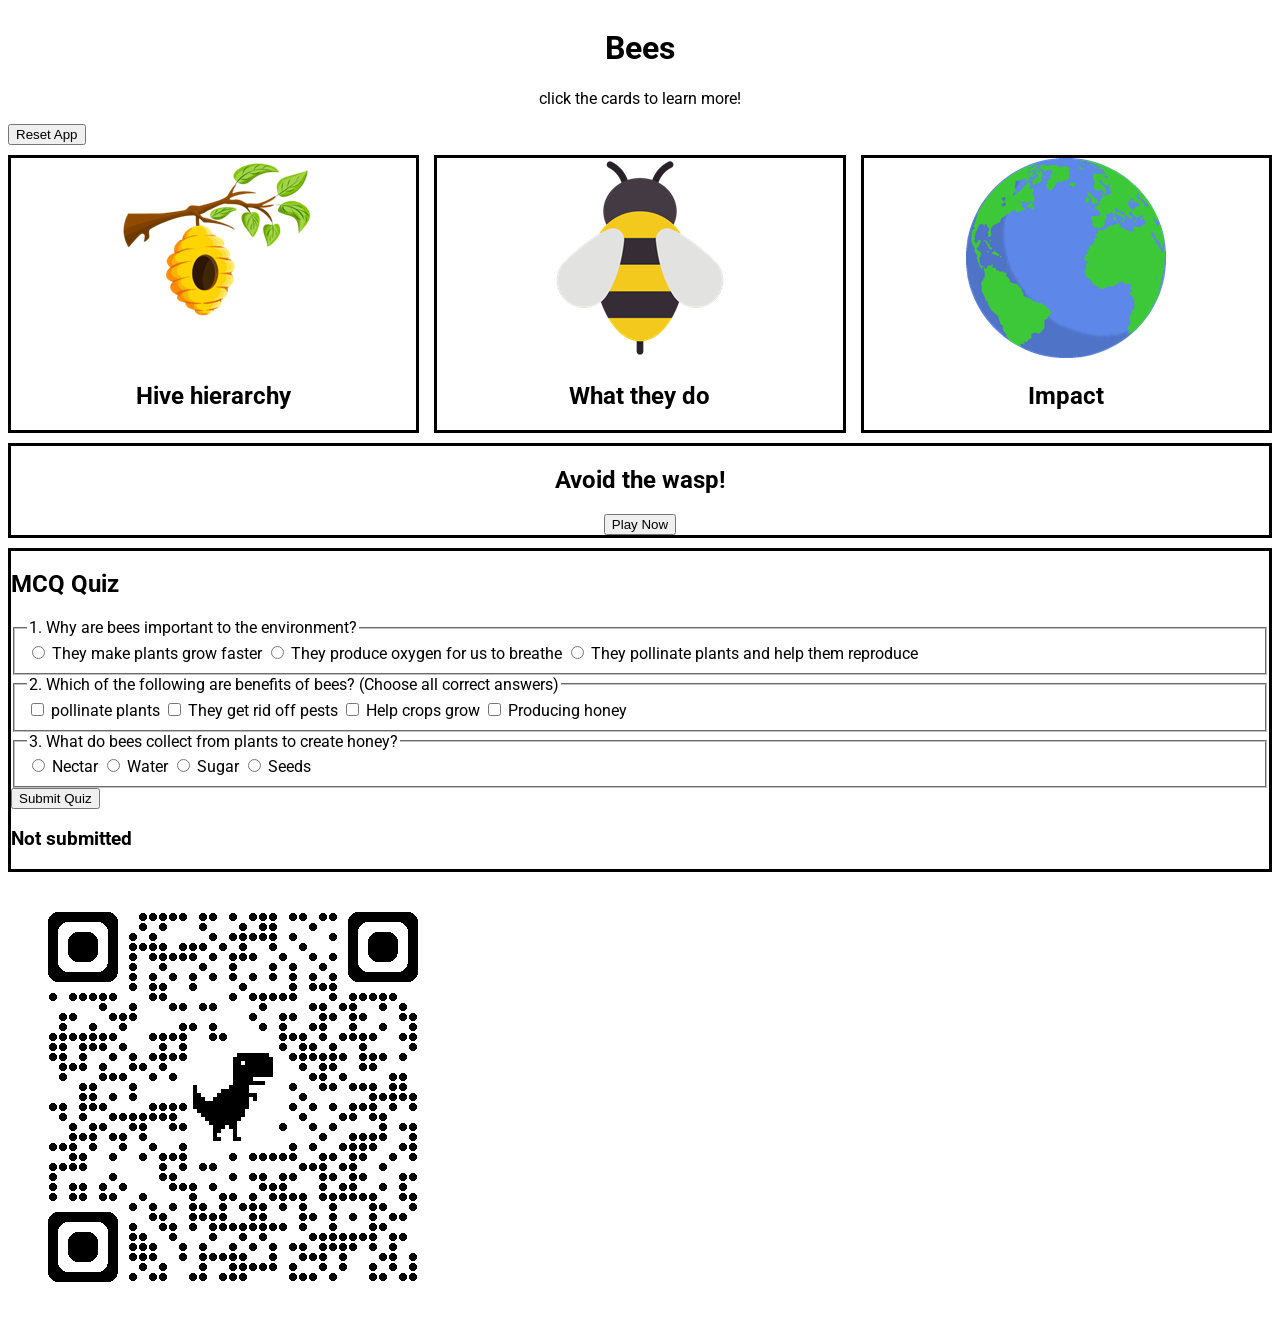
<file: webdevA2/index.html>
<!DOCTYPE html>
<html lang="en">
<head>   
	<meta charset="UTF-8">
	<link href="style.css" type="text/css" rel="stylesheet">
	<meta name="viewport" content="width=device-width, initial-scale=1.0">
	<script src="main.js" defer></script>
	<link rel="preconnect" href="https://fonts.googleapis.com">
	<link rel="preconnect" href="https://fonts.gstatic.com" crossorigin>
	<link rel="manifest" href="manifest.json">
	<link href="https://fonts.googleapis.com/css2?family=Roboto:ital,wght@0,100..900;1,100..900&display=swap" rel="stylesheet">
	<title>index</title>
</head>
<body>
	
	<header>
		<h1>Bees</h1>
		<p>click the cards to learn more!</p>
	</header>
	<nav> <!--menu system-->
			<button id="hamIcon">Open Menu</button> <!--hamburger icon for mobile-->
			<button id="resetBtn">Reset App</button>
			
			<!-- show the topic cards -->
			<section id = "topic-container">
				<!--sub1-->
				<a href="#information">
					<div class = "card" id = "rankCard">
					<img src = "image/hive.png" alt = "bee image" title= "bee image">
							<h2>Hive hierarchy</h2>
					</div>
				</a>
				<!--sub2-->
				<a href="#information">
					<div class = "card" id = "dutyCard">
					<img src = "image/bee2.png" alt = "bee image" title= "bee image">
						<h2>What they do</h2>
					</div>
				</a>
				<!--sub3-->
				<a href="#information">
					<div class= "card" id= "impactCard">
					<img src = "image/globe.png" alt = "png of earth" title= "earth logo" >
						<h2>Impact</h2>
					</div>
				</a>
			</section>
	</nav>
	
	<main>
	<!--game section-->
		<section id = "game">
			<h2>Avoid the wasp!</h2>
			<button id="playBtn">Play Now</button>
		</section>
		
		<!-- game arena -->
		<section id="GameArena">
			<div id = "score">score: </div>

			<div id="arena">
				<img src="image/bee.png" alt = "bee image" title = "bee" id="bee">
				<img src="image/wasp.png" alt = "wasp image" title="wasp" id="wasp">
				
				<img src="image/Sunflower.png" alt = "Sunflower image" title="sunflower" class ="flower">
				<img src="image/Sunflower.png" alt = "Sunflower image" title="sunflower" class ="flower">
				<img src="image/Sunflower.png" alt = "Sunflower image" title="sunflower" class ="flower">
				<img src="image/Sunflower.png" alt = "Sunflower image" title="sunflower" class ="flower">
				<img src="image/Sunflower.png" alt = "Sunflower image" title="sunflower" class ="flower">
			</div>
			
			<div id="gameOver">
				<h2>Game Over!</h2>
				<button id="restartBtn">Restart</button>
			</div>
		</section>
	<!--quiz-->
		<section id = "quiz">
			<h2>MCQ Quiz</h2>
			<fieldset>
				<legend>1. Why are bees important to the environment?</legend>
				<label><input type="radio" name="q1" value="Grow"> They make plants grow faster</label>
				<label><input type="radio" name="q1" value="Oxygen"> They produce oxygen for us to breathe</label>
				<label><input type="radio" name="q1" value="Plants"> They pollinate plants and help them reproduce</label>
			</fieldset>
			<fieldset>
				<legend>2. Which of the following are benefits of bees? (Choose all correct answers)</legend>
				<label><input type="checkbox" name="q2" value="Plants"> pollinate plants</label>
				<label><input type="checkbox" name="q2" value="Pests"> They get rid off pests</label>
				<label><input type="checkbox" name="q2" value="Crops"> Help crops grow</label>
				<label><input type="checkbox" name="q2" value="Honey"> Producing honey</label>
			</fieldset>
			<fieldset>
				<legend>3. What do bees collect from plants to create honey?</legend>
				<label><input type="radio" name="q3" value="Nectar"> Nectar</label>
				<label><input type="radio" name="q3" value="Water"> Water</label>
				<label><input type="radio" name="q3" value="Sugar"> Sugar</label>
				<label><input type="radio" name="q3" value="Seeds"> Seeds</label>
			</fieldset>
			<button id="btnSubmit">Submit Quiz</button>
			<h3 id="scorebox">Not submitted</h3>
		</section>
		<!-- show the actual info -->
		<section id = "information">
			<!--info1-->
			<div class = "info" id = "rank">
				<h2>Hive hierarchy(info)</h2>
				<div class="infoContent">
					<div class = "Content-1">
						<img src = "image/QueenBee.png" alt = "bee image" title= "bee image" >
						<p>Queen bee</p>
					</div>
					<div class = "Content-1">
						<img src = "image/DroneBee.png" alt = "bee image" title= "bee image" >
						<p>Drone bee</p>
					</div>
					<div class = "Content-1">
						<img src = "image/WorkerBee.png" alt = "bee image" title= "bee image" >
						<p>Worker bee</p>
					</div>
				</div>
			</div>
			
			<!--info2-->
			<div class = "info" id = "duty">
				<h2>What they do(info)</h2>
				<div class="infoContent">
					<div class = "Content-2">
						<img src = "image/pollinate.png" alt = "bee pollinating a flower" title= "bee pollinating" >
						<p>Bees help pollinate plants. As they drink nectar, pollen will stick to their body. Pollen falls of as the bee travels from flower to flower</p>
					</div>
					
					<div class = "Content-2">
						<img src = "image/honey.png" alt = "bee image" title= "bee image" >
						<p>Bees make honey. They store the nectar they drank in their body to bring back to their hive. they would then pass the nectar around and fan it with their wings to dry excess water, making honey in the process (they store the honey in the honeycomb after completion).</p>
					</div>
				</div>
			</div>
			
			<!--info3-->
			<div class = "info" id= "impact">
				<h2>Their impact(info)</h2>
				<div class="infoContent">
					<div class = "Content-3">
						<h3>They supply our food!</h3>
						<img src = "image/apple.png" alt = "image of an apple" title= "bee image" >
						<p>Since bees help with pollinating plants, they supply a bunch of our food.</p>
						<ul>
							<li>fruits: Apple, strawberries, watermelons</li>
							<li>vegetables: broccoli, cucumber, pumpkins</li>
							<li>Bonus: they also pollinate plants (e.g. clover) that farm animals (e.g. cow) eat </li>
						</ul>
					</div>
					
					<div class = "Content-3">
						<h3>They maintain the ecosystem!</h3>
						<img src = "image/ecosystem.png" alt = "representation of the ecosystem " title= "ecosystem" >
						<p>Other than just helping plants pollinate to produce food, they also help with the production of seeds. 
						Plants grow and can act as shelter for animals and perform photosynthesis to produce oxygen, so we can breathe. </p>
					</div>
					
					<div class = "Content-3">
						<h3>They are essential to our economy!</h3>
						<img src = "image/economy.png" alt = "mini image of economy " title= "economy" >
						<ul>
							<li>Products: Bees create valuable products such as honey, beeswax that are used as food and remedies</li>
							<li>Employment: Bees enable jobs like beekepers </li>
							<li>Algriculture: Bees help a ton with pollination which allows businesses to sell and make money from it. </li>
						</ul>
					</div>
				</div>
			</div>
		</section>
		<footer>
			<img id="qrCode" src="image/qrcode.png" alt="QR Code">
		</footer>

	</main>
</body>
</html>
</file>
<file: webdevA2/style.css>
html {
    scroll-behavior: smooth;
}
a {
    text-decoration: none;
	color: black;
}
main{
	flex:1;
	gap:10px;
}

#hamIcon{
	display:none;
}
@media (max-width:800px){
	
	#hamIcon {
        display: block;
    }

    #topic-container {
        display: none;
    }

    #topic-container.show {
        display: block;
    }
}

.menuShow{
	display:block;
}

header{text-align: center;}


body{
	display:flex;
    flex-direction:column;
	align-content: center;
	justify-content: space-evenly;
	
	font-family:"Roboto",sans-sarif;
}
.info{
	border:solid 3px black;
	margin-top:10px;
}

#topic-container{
	display:flex;
	flex-wrap:wrap;
	gap:15px;
	align-items:center;
}

#topic-container a{
	flex:1;
}
/*need add hamburger here because css read line by line. don wanna overide the code*/
@media (max-width:800px){
	
	#hamIcon {
        display: block;
    }

    #topic-container {
        display: none;
    }

    #topic-container.show {
        display: block;
    }
}

.card,#game{
	border:solid 3px black;
	flex:1;
	text-align: center;
	margin-top: 10px;
}

.card:hover{
	transform: scale(1.02);
	background-color:lightgreen;
	transition: 0.5s;
	
}
/*this is the infomation content*/


.infoContent{
   display: flex;
    gap: 30px;
	background: black;
}
@media(max-width:800px){
    .infoContent{
        flex-direction:column;
    }
}

.Content-1,.Content-2, .Content-3{
	flex: 1;              
    min-height: 400px;   
    background: #E9AB17;

    display: flex;
    flex-direction: column;
    justify-content: center;
    align-items: center;
	
	animation: fadeIn 1s;
}
@keyframes fadeIn {
    0% {
        opacity: 0;
    }
	50%{
		transform: rotateX(180deg);
	}
    100% {
        opacity: 1;
    }
}

/*GAME SECTION VERY IMPORTANT*/
#GameArena{
	display:none;
	text-align:center;
    overflow:hidden;
	border: solid 3px black;
	width: 100%;
	touch-action:none; 
}

#GameArena:fullscreen {
    width: 100vw;
    height: 100vh;
	background: white;
}

#arena{
	position:relative;
	height:300px;
    overflow:hidden;
    background:lightgreen;
	cursor:none;
	touch-action: none;
}

#bee{
	height: 50px;
	position:absolute;
	left:100px;
	top:100px;
	
	pointer-events:none;
}
.flower{
	width: 50px;
	position: absolute;
	filter: grayscale(100%);
    transition: 0.3s;
}
.flower.pollinated {
    filter: grayscale(0%);
    transform: scale(1.2);
}

#wasp{
	height: 50px;
	position:absolute;
	left:300px;
	top:200px;
	
	transition: left 1s, top 1s;
}


#gameOver {
    display: none;
}

#quiz{
	border:solid 3px black;
	margin-top: 10px;
}
#qrCodeImg{
    width:150px;
}
@media (max-width:800px){

    #qrCode{
        display:none;
    }

}
</file>
